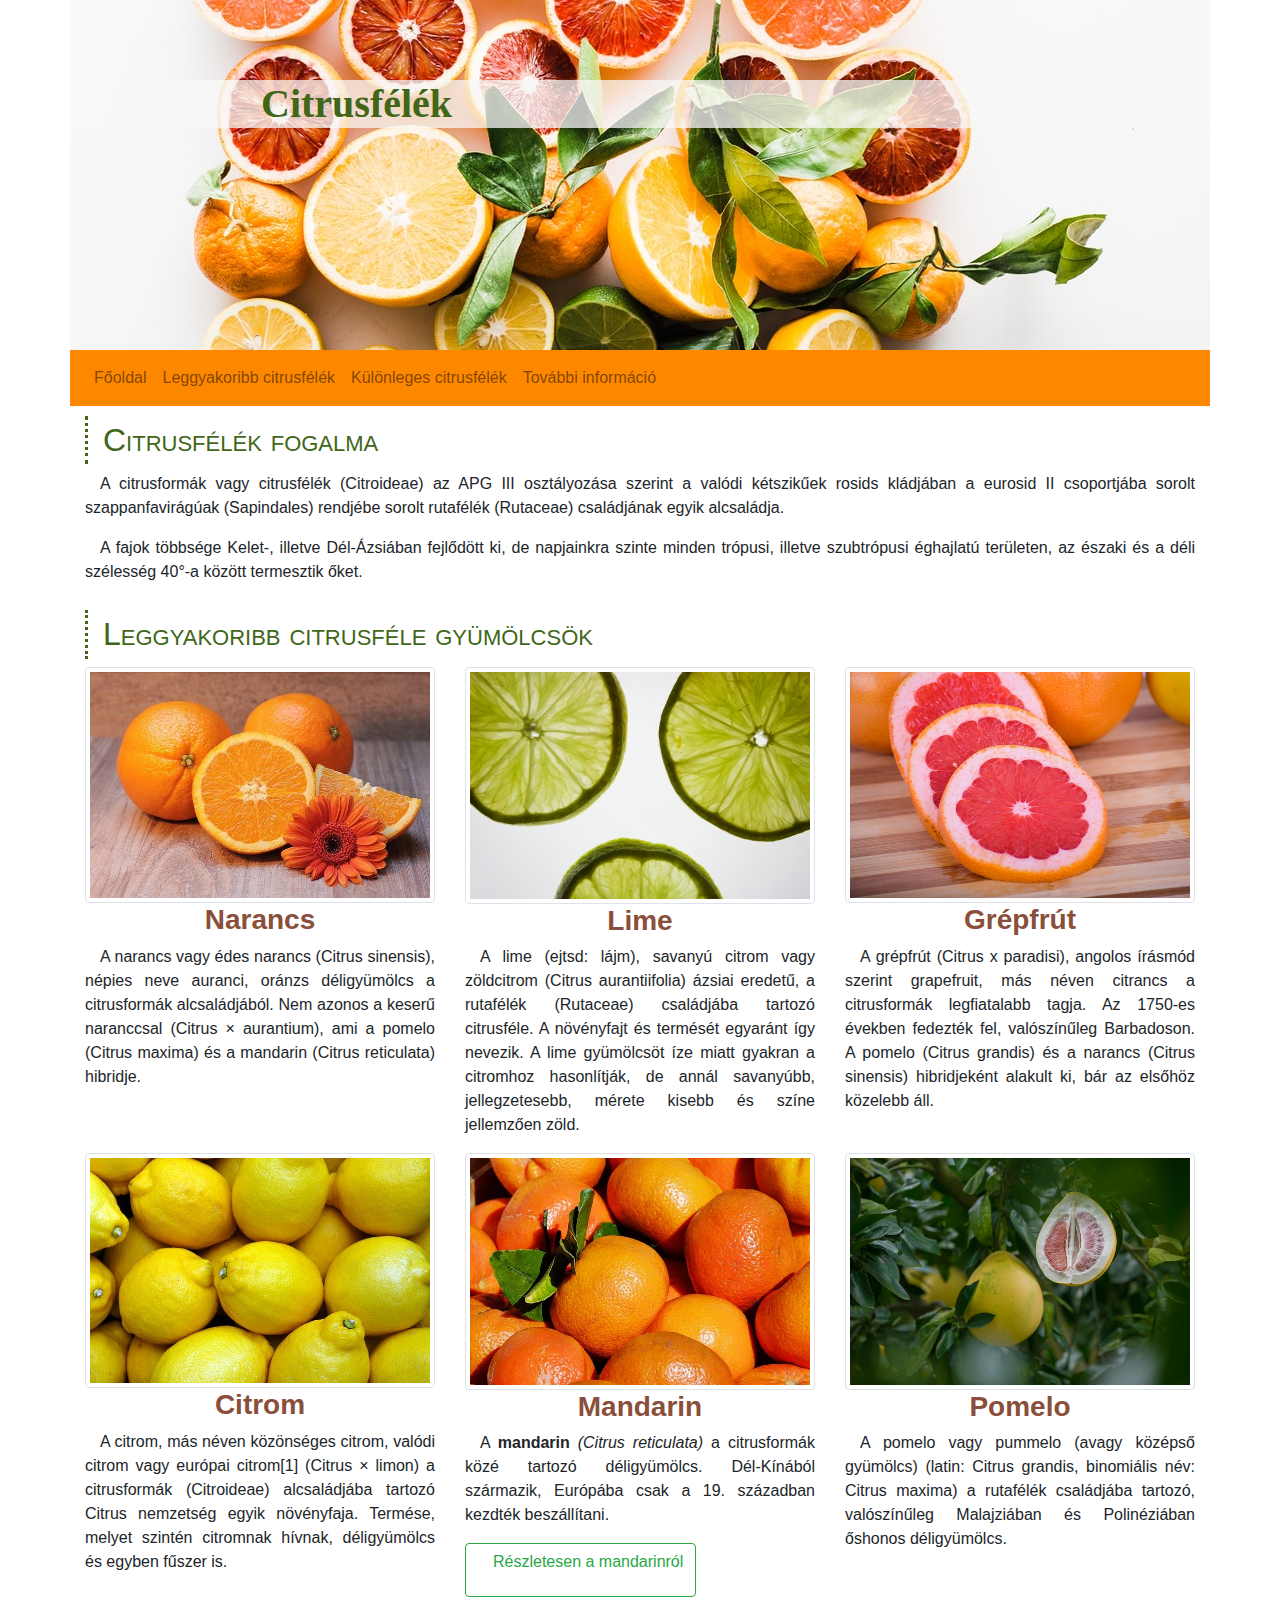
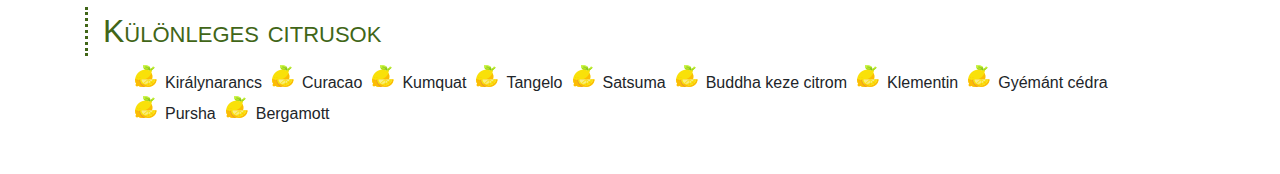
<file: index.html>
<!DOCTYPE html>
<html lang="hu">

<head>    
    <meta name="viewport" content="width=device-width, initial-scale=1, shrink-to-fit=no">    
    <link rel="stylesheet" href="bootstrap/css/bootstrap.min.css"> 
    <meta charset="utf-8">   
    <title>Citrusfélék</title>
    <link rel="stylesheet" href="css/style.css">
</head>

<body>
    <header class="container">
        <div class="row">
            <div class="col-12">
                <h1 class="d-none d-sm-block">Citrusfélék</h1>
            </div>
        </div>
    </header>
    <nav class="container navbar navbar-expand-lg navbar-light">      
        <button class="navbar-toggler ml-auto" type="button" data-toggle="collapse" data-target="#navbarNavAltMarkup" aria-controls="navbarNavAltMarkup" aria-expanded="false" aria-label="Toggle navigation">
          <span class="navbar-toggler-icon"></span>
        </button>
        <div class="collapse navbar-collapse" id="navbarNavAltMarkup">
          <div class="navbar-nav">
            <a class="nav-link" href="index.html">Főoldal <span class="sr-only">(current)</span></a>
            <a class="nav-link" href="index.html#leggyakoribb">Leggyakoribb citrusfélék</a>
            <a class="nav-link" href="index.html#kulonleges">Különleges citrusfélék</a>
            <a class="nav-link" href="https://hu.wikipedia.org/wiki/Citrusform%C3%A1k" target="_blank">További információ</a>           
          </div>
        </div>
      </nav>
    <main class="container ">
        <article class="row">
            <div class="col-12">
                <h2>Citrusfélék fogalma</h2>
                <p>
                    A citrusformák vagy citrusfélék (Citroideae) az APG III osztályozása szerint a valódi kétszikűek
                    rosids kládjában a eurosid II csoportjába sorolt szappanfavirágúak (Sapindales) rendjébe sorolt
                    rutafélék (Rutaceae) családjának egyik alcsaládja.
                </p>
                <p>A fajok többsége Kelet-, illetve Dél-Ázsiában fejlődött ki, de napjainkra szinte minden trópusi,
                    illetve szubtrópusi éghajlatú területen, az északi és a déli szélesség 40°-a között termesztik őket.
                </p>
            </div>
        </article>
        <article class="row">
            <div class="col-12">
                <h2 id="leggyakoribb">Leggyakoribb citrusféle gyümölcsök</h2>
            </div>
            <div class="col-sm-6 col-lg-4">
                <img class="img-thumbnail" src="img/narancs.jpg" alt="Narancs">
                <h3>Narancs</h3>
                <p>A narancs vagy édes narancs (Citrus sinensis), népies neve auranci, oránzs déligyümölcs a citrusformák alcsaládjából. Nem azonos a keserű naranccsal (Citrus × aurantium), ami a pomelo (Citrus maxima) és a mandarin (Citrus reticulata) hibridje.</p>
            </div>
           <div class="col-sm-6 col-lg-4">
               <img class="img-thumbnail" src="img/lime2.jpg" alt="Lime">
               <h3>Lime</h3>
               <p>A lime (ejtsd: lájm), savanyú citrom vagy zöldcitrom (Citrus aurantiifolia) ázsiai eredetű, a rutafélék (Rutaceae) családjába tartozó citrusféle. A növényfajt és termését egyaránt így nevezik. A lime gyümölcsöt íze miatt gyakran a citromhoz hasonlítják, de annál savanyúbb, jellegzetesebb, mérete kisebb és színe jellemzően zöld.</p>
           </div>
           <div class="col-sm-6 col-lg-4">
               <img class="img-thumbnail" src="img/grapefruit.jpg" alt="Grapefruit">
               <h3>Grépfrút</h3>
               <p>A grépfrút (Citrus x paradisi), angolos írásmód szerint grapefruit, más néven citrancs a citrusformák legfiatalabb tagja. Az 1750-es években fedezték fel, valószínűleg Barbadoson. A pomelo (Citrus grandis) és a narancs (Citrus sinensis) hibridjeként alakult ki, bár az elsőhöz közelebb áll. </p>
           </div>
           <div class="col-sm-6 col-lg-4">
                <img class="img-thumbnail" src="img/citrom.jpg" alt="Citrom">
                <h3>Citrom</h3>
                <p>A citrom, más néven közönséges citrom, valódi citrom vagy európai citrom[1] (Citrus × limon) a citrusformák (Citroideae) alcsaládjába tartozó Citrus nemzetség egyik növényfaja. Termése, melyet szintén citromnak hívnak, déligyümölcs és egyben fűszer is.</p>
           </div>
           <div class="col-sm-6 col-lg-4">
            <img class="img-thumbnail" src="img/mandarin.jpg" alt="Mandarin">
            <h3>Mandarin</h3>
            <p>A <b>mandarin</b> <i>(Citrus reticulata)</i> a citrusformák közé tartozó déligyümölcs. Dél-Kínából származik, Európába csak a 19. században kezdték beszállítani.</p>
            <a class="btn btn-outline-success" href="mandarin.html"><p class="">Részletesen a mandarinról</p></a>
       </div>                    
            <div class="col-sm-6 col-lg-4">
                <img class="img-thumbnail" src="img/pomelo.jpg" alt="Pomelo">
                <h3>Pomelo</h3>
                <p>A pomelo vagy pummelo (avagy középső gyümölcs) (latin: Citrus grandis, binomiális név: Citrus maxima) a rutafélék családjába tartozó, valószínűleg Malajziában és Polinéziában őshonos déligyümölcs. </p>
            </div>
        </article>
        <article class="row mb-5">
            <div class="col-12">
                <h2 id="kulonleges">Különleges citrusok</h2>               
                    <ul>
                        <li>Királynarancs</li>
                        <li>Curacao</li>
                        <li>Kumquat</li>
                        <li>Tangelo</li>
                        <li>Satsuma</li>
                        <li>Buddha keze citrom</li>
                        <li>Klementin</li>
                        <li>Gyémánt cédra</li>
                        <li>Pursha</li>
                        <li>Bergamott</li>
                    </ul>                
            </div>
        </article>
    </main>    
    <script src="bootstrap/js/jquery-3.5.1.min.js"></script>
    <script src="bootstrap/js/bootstrap.min.js"></script>    
</body>

</html>
</file>
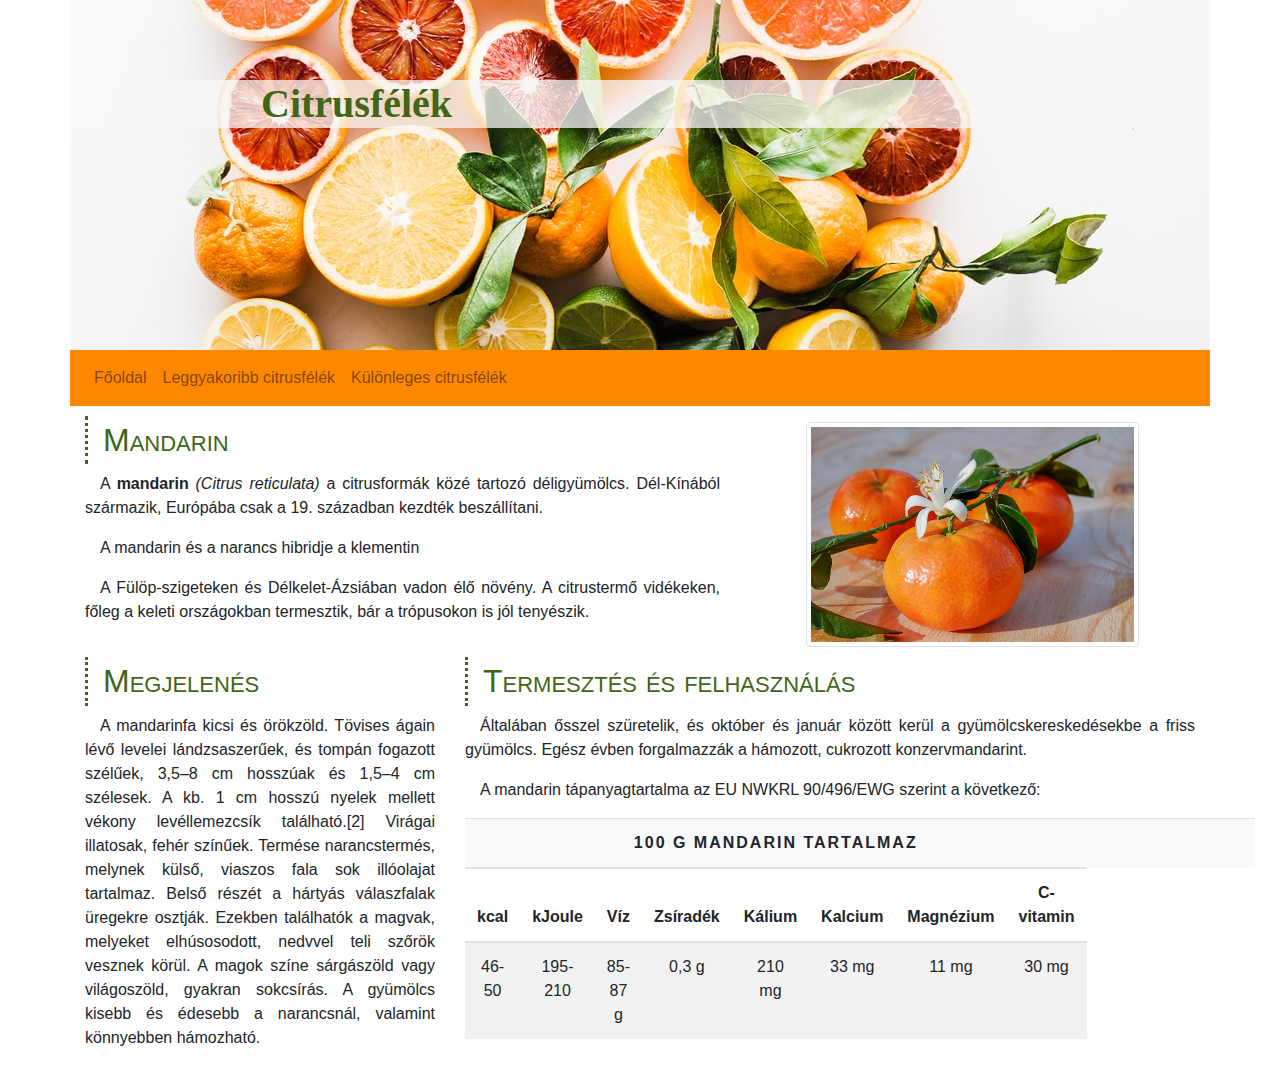
<file: mandarin.html>
<!DOCTYPE html>
<html lang="hu">

<head>    
    <meta name="viewport" content="width=device-width, initial-scale=1, shrink-to-fit=no">    
    <link rel="stylesheet" href="bootstrap/css/bootstrap.min.css">  
    <meta charset="utf-8">  
    <link rel="stylesheet" href="css/style.css">
    <title>Citrusfélék</title>
</head>

<body>
    <header class="container">
        <div class="row">
            <div class="col-12">
                <h1 class="d-none d-sm-block">Citrusfélék</h1>
            </div>
        </div>
    </header>
    <nav class="container navbar navbar-expand-lg navbar-light ">
        <button class="navbar-toggler ml-auto" type="button" data-toggle="collapse" data-target="#navbarNavAltMarkup"
            aria-controls="navbarNavAltMarkup" aria-expanded="false" aria-label="Toggle navigation">
            <span class="navbar-toggler-icon"></span>
        </button>
        <div class="collapse navbar-collapse" id="navbarNavAltMarkup">
            <div class="navbar-nav">
                <a class="nav-link" href="index.html">Főoldal</a>
                <a class="nav-link" href="index.html#leggyakoribb">Leggyakoribb citrusfélék</a>
                <a class="nav-link" href="index.html#kulonleges">Különleges citrusfélék</a>                
            </div>
        </div>
    </nav>
    <main class="container ">
        <article class="row">
            <div class="col-md-7">
                <h2>Mandarin</h2>
                <p>A <b>mandarin</b> <i>(Citrus reticulata)</i> a citrusformák közé tartozó déligyümölcs.
                    Dél-Kínából származik, Európába csak a 19. században kezdték beszállítani.</p>
                <p>A mandarin és a narancs hibridje a klementin</p>
                <p>A Fülöp-szigeteken és Délkelet-Ázsiában vadon élő növény. A citrustermő vidékeken, főleg a keleti
                    országokban termesztik, bár a trópusokon is jól tenyészik.</p>

            </div>
            <div class="col-md-5">
                <img src="img/mandarin2.jpg" class="w-75 mt-3 mx-auto d-block img-thumbnail" alt="Mandarin">
            </div>
            <div class="col-12 col-xl-4">
                <h2>Megjelenés</h2>
                <p>A mandarinfa kicsi és örökzöld. Tövises ágain lévő levelei lándzsaszerűek, és tompán fogazott
                    szélűek, 3,5–8 cm hosszúak és 1,5–4 cm szélesek. A kb. 1 cm hosszú nyelek mellett vékony
                    levéllemezcsík található.[2] Virágai illatosak, fehér színűek. Termése narancstermés, melynek külső,
                    viaszos fala sok illóolajat tartalmaz. Belső részét a hártyás válaszfalak üregekre osztják. Ezekben
                    találhatók a magvak, melyeket elhúsosodott, nedvvel teli szőrök vesznek körül. A magok színe
                    sárgászöld vagy világoszöld, gyakran sokcsírás. A gyümölcs kisebb és édesebb a narancsnál, valamint
                    könnyebben hámozható. </p>
            </div>
            <div class="col-12 col-xl-8">
                <h2>Termesztés és felhasználás</h2>
                <p>
                    Általában ősszel szüretelik, és október és január között kerül a gyümölcskereskedésekbe a friss
                    gyümölcs. Egész évben forgalmazzák a hámozott, cukrozott konzervmandarint.</p>

                <p class="d-none d-md-block"> A mandarin tápanyagtartalma az EU NWKRL 90/496/EWG szerint a következő:
                </p>
                <table class="d-none d-md-table table table-striped">
                    <thead>
                        <tr class="bg-light">
                            <th colspan="8">100 g mandarin tartalmaz</th>
                            <td></td>
                            <td></td>
                            <td></td>
                            <td></td>
                            <td></td>
                            <td></td>
                            <td></td>
                        </tr>
                        <tr>
                            <th>kcal</th>
                            <th>kJoule</th>
                            <th>Víz</th>
                            <th>Zsíradék</th>
                            <th>Kálium</th>
                            <th>Kalcium</th>
                            <th>Magnézium</th>
                            <th>C-vitamin</th>
                        </tr>
                    </thead>
                    <tbody>
                        <tr>
                            <td>46-50</td>
                            <td>195-210</td>
                            <td>85-87 g</td>
                            <td>0,3 g</td>
                            <td>210 mg</td>
                            <td>33 mg</td>
                            <td>11 mg</td>
                            <td>30 mg</td>
                        </tr>
                    </tbody>
                </table>
            </div>
        </article>
    </main>
    <script src="bootstrap/js/jquery-3.5.1.min.js"></script>
    <script src="bootstrap/js/bootstrap.min.js"></script>
</body>

</html>
</file>
<file: css/style.css>
header{    
    background-position: center center;
    height: 350px;
    background-image: url('../img/bg2.jpg');
}

h1{
    background-color: rgba(248, 248, 248, 75%);
    margin-top: 80px;
    padding-left: 11rem; 
    font-family: Verdana;   
    color: #416618;
    font-weight: bold;
}

h2{    
    margin-top: 10px;
    color: #416618;
    border-color: #416618;
    border-left: 3px dotted;
    font-variant: small-caps;
    padding-left: 15px;
    padding-right: 15px;
    padding-top: 5px;
    padding-bottom: 5px;

}

h3{    
    font-weight: bold;
    color: #894f3b;    
    text-align: center;
    font-size: 130%
    letter-spacing: 1px;

}


li{
    list-style-image: url(../img/lemon2.png);
}


td,th{
    text-align: center;
}

thead>tr:first-child{    
    letter-spacing: 2px;    
}

.navbar{
    background-color: #fd8800;
}

p{
    text-align: justify;
    text-indent: 15px;
}

li{
    float: left;
    margin-left: 40px;

}

thead>tr:first-child{
    text-transform: uppercase;
}
</file>
